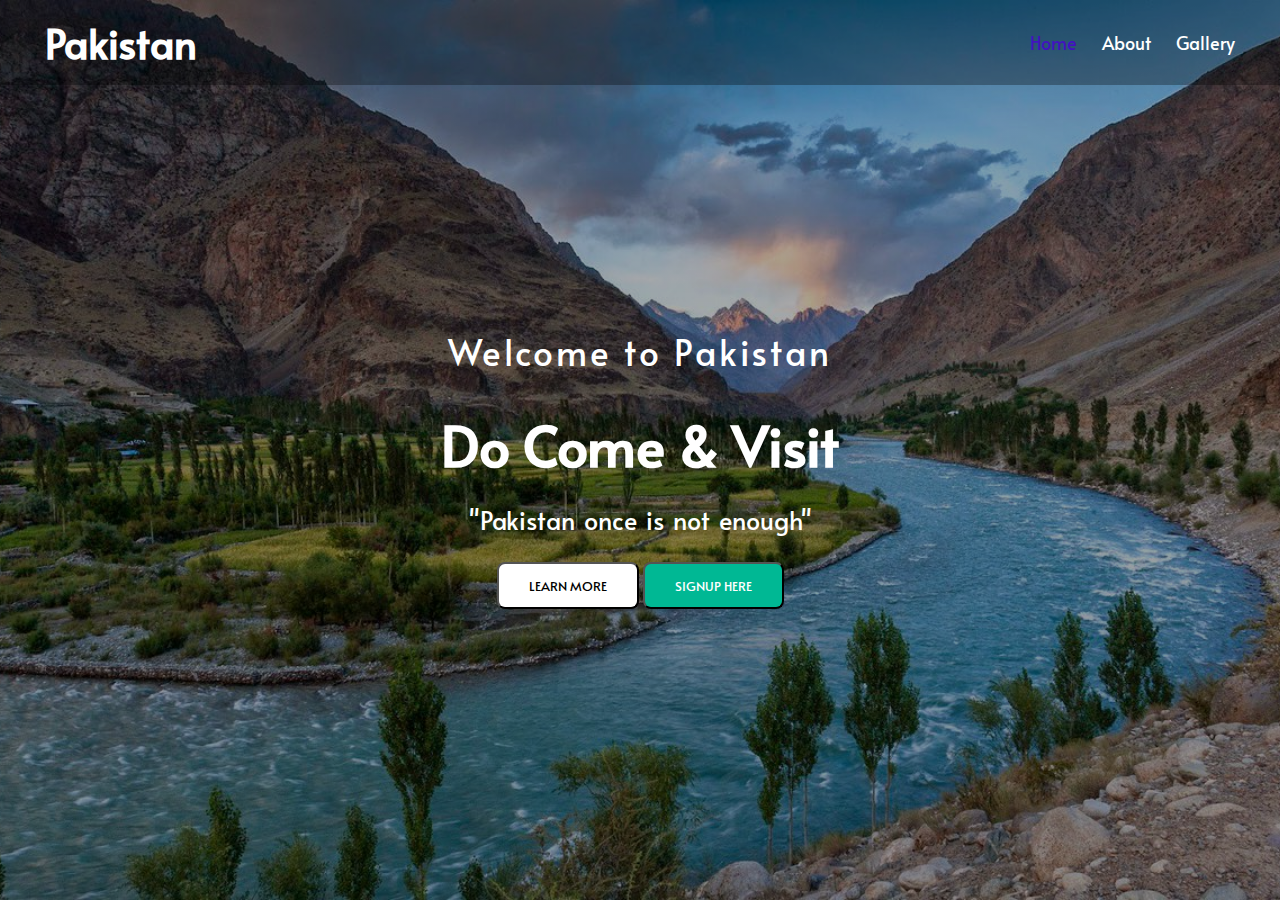
<file: index.html>
<!DOCTYPE html>
<html lang="en">
<head>
    <meta charset="UTF-8">
    <meta name="viewport" content="width=device-width, initial-scale=1.0">
    <title>Pakistan</title>
    <link rel="icon" href="image2.jpg">
    <link rel="stylesheet" href="style.css">
  
    <!-- Google Font Link -->
    <link rel="preconnect" href="https://fonts.gstatic.com">
    <link href="https://fonts.googleapis.com/css2?family=Alata&family=Lora&family=Noto+Sans&display=swap" rel="stylesheet">

<!-- Animation Link -->
<link
rel="stylesheet"
href="https://cdnjs.cloudflare.com/ajax/libs/animate.css/4.1.1/animate.min.css"
/>

<!-- Font Awesome Link -->
<link href="https://stackpath.bootstrapcdn.com/font-awesome/4.7.0/css/font-awesome.min.css" rel="stylesheet" integrity="sha384-wvfXpqpZZVQGK6TAh5PVlGOfQNHSoD2xbE+QkPxCAFlNEevoEH3Sl0sibVcOQVnN" crossorigin="anonymous">
</head>
<body>
    <!-- Navbar -->
    <header>
        <div>
        <nav class="navbar">
        <div class="content">
            <div class="logo"><a href="#"><h1 class="animate__animated animate__heartBeat animate__infinite	infinite">Pakistan</h1></a></div>
            <ul class="menu-list">
                <div class="icon cancel-btn">
                    <i class="fa fa-times" aria-hidden="true"></i>
                </div>
                <li><a class="first-child" href="index.html">Home</a></li>
                <li><a href="about.html">About</a></li>
                <li><a href="Gallery.html">Gallery</a></li>
            </ul>
            <div class="icon menu-btn">
                <i class="fa fa-bars" aria-hidden="true"></i>
            </div>
        </div>
    </nav>

    <!-- Body HTML -->
        <div class="main">
            <section>
            <h3>Welcome to Pakistan</h3>
            <h1>Do Come & Visit <span class="change-content"></span></h1>
            <p>"Pakistan once is not enough"</p>
            <button class="btn-one">LEARN MORE</button>
            <button class="btn-two">SIGNUP HERE</button>
        </section>
        </div>
        </div>
    </header>
    <!-- <p>Created by Muhammad Faizan Mohiuddin</p> -->
    <!-- <p>Created by Muhammad Faizan Mohiuddin</p> -->
    <!-- <p>Created by Muhammad Faizan Mohiuddin</p> -->
    <!-- <p>Created by Muhammad Faizan Mohiuddin</p> -->
    <!-- <p>Created by Muhammad Faizan Mohiuddin</p> -->
    <!-- <p>Created by Muhammad Faizan Mohiuddin</p> -->
    <!-- <p>Created by Muhammad Faizan Mohiuddin</p> -->
    <!-- <p>Created by Muhammad Faizan Mohiuddin</p> -->


    <script src="app.js"></script>
</body>
</html>
</file>
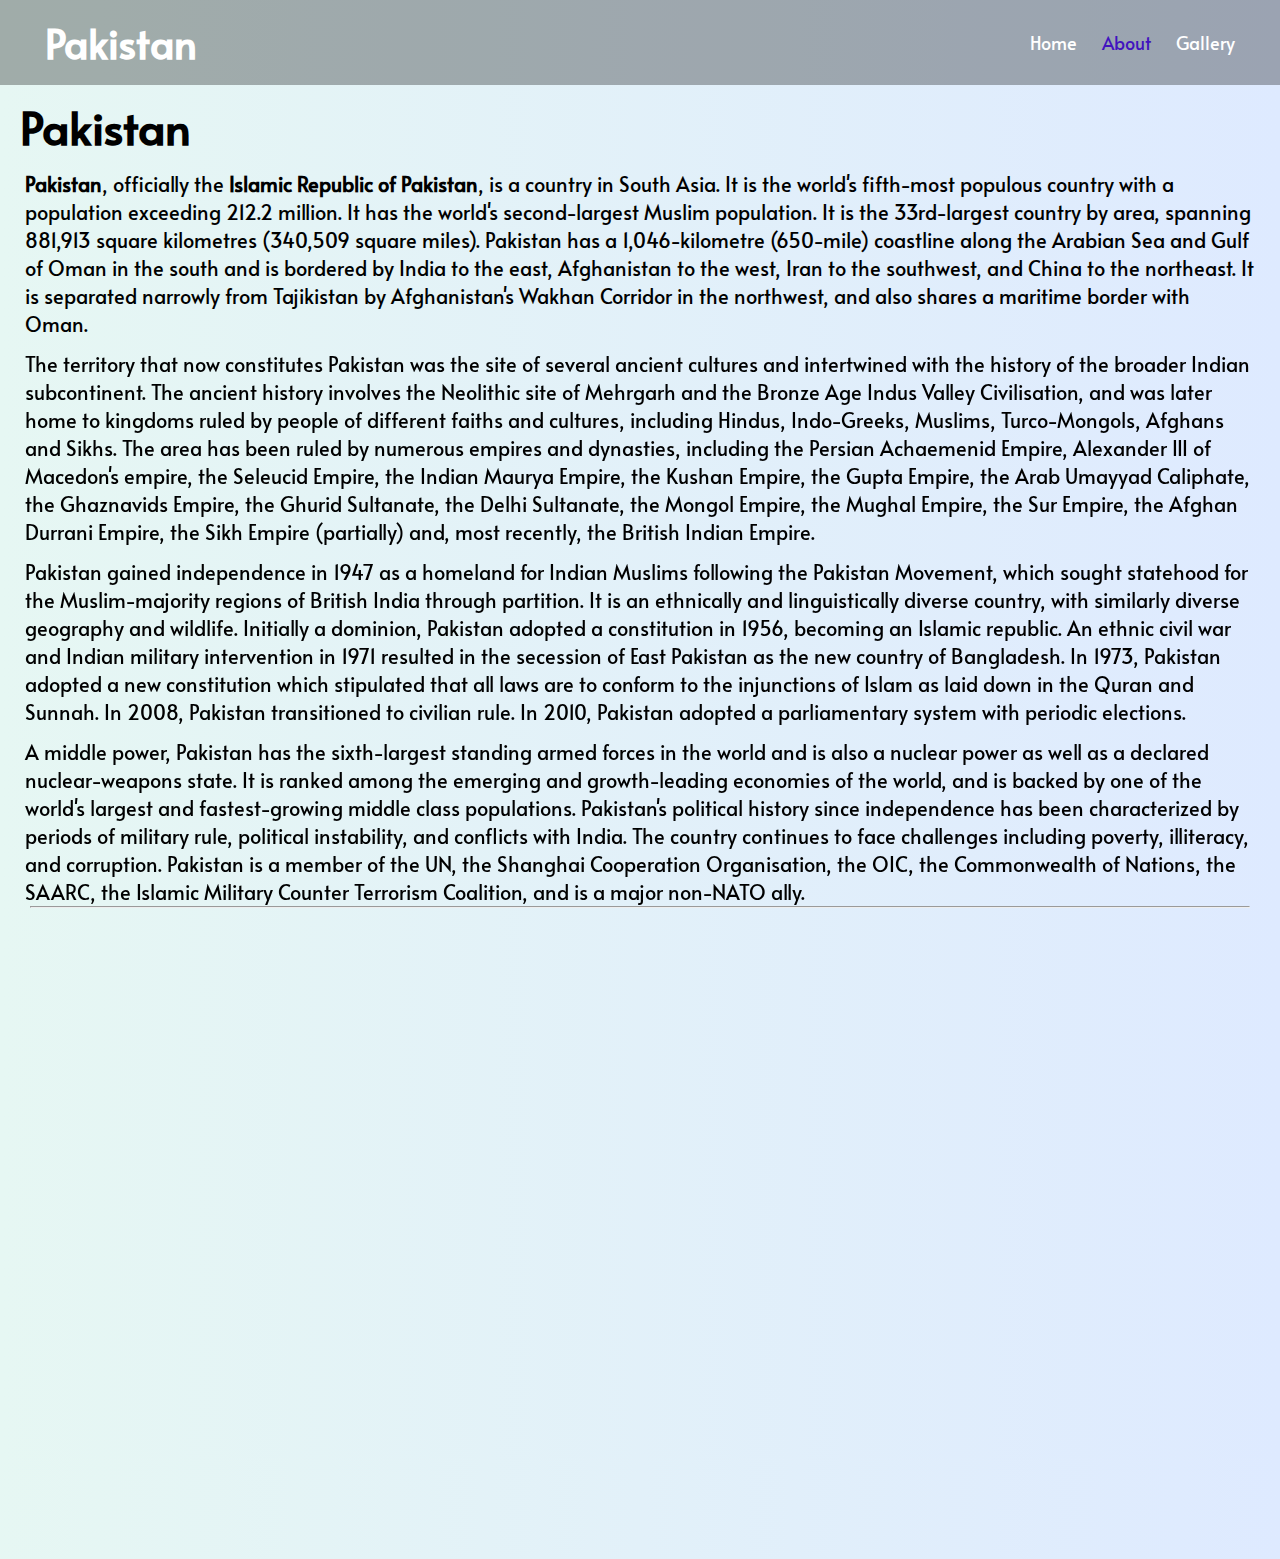
<file: about.html>
<!DOCTYPE html>
<html lang="en">

<head>
    <meta charset="UTF-8">
    <meta name="viewport" content="width=device-width, initial-scale=1.0">
    <title>Pakistan</title>
    <link rel="icon" href="image2.jpg">
    <link rel="stylesheet" href="about.css">

    <!-- Google Font Link -->
    <link rel="preconnect" href="https://fonts.gstatic.com">
    <link href="https://fonts.googleapis.com/css2?family=Alata&family=Lora&family=Noto+Sans&display=swap"
        rel="stylesheet">

    <!-- Animation Link -->
    <link rel="stylesheet" href="https://cdnjs.cloudflare.com/ajax/libs/animate.css/4.1.1/animate.min.css" />

    <!-- AOS Animation Link -->
    <link href="https://unpkg.com/aos@2.3.1/dist/aos.css" rel="stylesheet">

    <!-- Font Awesome Link -->
    <link href="https://stackpath.bootstrapcdn.com/font-awesome/4.7.0/css/font-awesome.min.css" rel="stylesheet"
        integrity="sha384-wvfXpqpZZVQGK6TAh5PVlGOfQNHSoD2xbE+QkPxCAFlNEevoEH3Sl0sibVcOQVnN" crossorigin="anonymous">
</head>

<body>
    <div>
        <nav class="navbar">
            <div class="content">
                <div class="logo"><a href="#">
                        <h1 class="animate__animated animate__heartBeat animate__infinite	infinite">Pakistan</h1>
                    </a></div>
                <ul class="menu-list">
                    <div class="icon cancel-btn">
                        <i class="fa fa-times" aria-hidden="true"></i>
                    </div>
                    <li><a href="index.html">Home</a></li>
                    <li><a class="second-child" href="about.html">About</a></li>
                    <li><a href="Gallery.html">Gallery</a></li>
                </ul>
                <div class="icon menu-btn">
                    <i class="fa fa-bars" aria-hidden="true"></i>
                </div>
            </div>
        </nav>
        <!-- Body HTMl -->
        <div class="">
            <blockquote cite="https://en.wikipedia.org/wiki/Pakistan#Early_and_medieval_age">
                
            <h1 class="main-head">Pakistan</h1>
                <p class="para"><b>Pakistan</b>, officially the <strong>Islamic
                        Republic of Pakistan</strong>, is a country in South Asia. It is the
                    world's fifth-most populous country with a population exceeding 212.2 million. It has the world's
                    second-largest Muslim population. It is the 33rd-largest country by area, spanning 881,913 square
                    kilometres (340,509 square miles). Pakistan has a 1,046-kilometre (650-mile) coastline along the
                    Arabian
                    Sea and Gulf of Oman in the south and is bordered by India to the east, Afghanistan to the west,
                    Iran to
                    the southwest, and China to the northeast. It is separated narrowly from Tajikistan by Afghanistan's
                    Wakhan Corridor in the northwest, and also shares a maritime border with Oman.</p>
                    <div data-aos="fade-up"
     data-aos-duration="1500" data-aos-offset="300">
                <p class="para">The territory that now constitutes Pakistan was
                    the site of several ancient cultures and intertwined
                    with the history of the broader Indian subcontinent. The ancient history involves the Neolithic site
                    of Mehrgarh and the Bronze Age Indus Valley Civilisation, and was later home to kingdoms ruled by
                    people of different faiths and cultures, including Hindus, Indo-Greeks, Muslims, Turco-Mongols,
                    Afghans and Sikhs. The area has been ruled by numerous empires and dynasties, including the Persian
                    Achaemenid Empire, Alexander III of Macedon's empire, the Seleucid Empire, the Indian Maurya Empire,
                    the Kushan Empire, the Gupta Empire, the Arab Umayyad Caliphate, the Ghaznavids Empire, the
                    Ghurid Sultanate, the Delhi Sultanate, the Mongol Empire, the Mughal Empire, the Sur Empire, the
                    Afghan Durrani Empire, the Sikh Empire (partially) and, most recently, the British Indian Empire.
                </p></div>
                <div data-aos="fade-up"
                data-aos-duration="1500" data-aos-offset="300">
                <p class="para">Pakistan gained independence in 1947 as a
                    homeland for Indian Muslims following the Pakistan Movement, which sought statehood for the
                    Muslim-majority regions of British India through partition. It is an ethnically and
                    linguistically diverse country, with similarly diverse geography and wildlife. Initially a dominion,
                    Pakistan adopted a constitution in 1956, becoming an Islamic republic. An ethnic civil war and
                    Indian military intervention in 1971 resulted in the secession of East Pakistan as the new country
                    of Bangladesh. In 1973, Pakistan adopted a new constitution which stipulated that all laws are
                    to conform to the injunctions of Islam as laid down in the Quran and Sunnah. In 2008, Pakistan
                    transitioned to civilian rule. In 2010, Pakistan adopted a parliamentary system with periodic
                    elections.</p></div>
                    <div data-aos="fade-up"
                    data-aos-duration="1500" data-aos-offset="300">
                <p class="para">A middle power, Pakistan has the sixth-largest
                    standing
                    armed forces in the world and is also a nuclear power as well as a declared nuclear-weapons state.
                    It is ranked among the emerging and growth-leading economies of the world, and is backed by
                    one of the world's largest and fastest-growing middle class populations. Pakistan's
                    political history since independence has been characterized by periods of military rule, political
                    instability, and conflicts with India. The country continues to face challenges including poverty,
                    illiteracy, and corruption. Pakistan is a member of the UN, the Shanghai Cooperation
                    Organisation, the OIC, the Commonwealth of Nations, the SAARC, the Islamic Military Counter
                    Terrorism Coalition, and is a major non-NATO ally.</p></div>
                <hr> <br>
                <div data-aos="fade-up"
                data-aos-duration="1500" data-aos-offset="300">
                <h1 class="main-head">Role of Islam in Pakistan</h1></div>

                <div data-aos="fade-up"
     data-aos-duration="1500" data-aos-offset="300">
                <p class="para">Pakistan is the only country to have been created
                    in the name of Islam. The idea of Pakistan, which had received overwhelming popular support
                    among Indian Muslims, especially those in the provinces of British India where Muslims were in a
                    minority such as the United Provinces, was articulated in terms of an Islamic state by the
                    Muslim League leadership, the ulama (Islamic clergy) and Jinnah. Jinnah had developed a close
                    association with the ulama and upon his death was described by one such alim, Maulana Shabbir Ahmad
                    Usmani, as the greatest Muslim after Aurangzeb and as someone who desired to unite the Muslims of
                    the world under the banner of Islam.</p></div>
                    <div data-aos="fade-up"
                    data-aos-duration="15" data-aos-offset="300">
                <p class="para">The Objectives Resolution in March 1949, which
                    declared God as the sole sovereign over the entire universe, represented the first formal step to
                    transform Pakistan into an Islamic state. Muslim League leader Chaudhry Khaliquzzaman
                    asserted that Pakistan could only truly become an Islamic state after bringing all believers of
                    Islam into a single political unit. Keith Callard, one of the earliest scholars on Pakistani
                    politics, observed that Pakistanis believed in the essential unity of purpose and outlook in the
                    Muslim world and assumed that Muslim from other countries would share their views on the
                    relationship between religion and nationality.</p></div>
                    <div data-aos="fade-up"
                    data-aos-duration="1500" data-aos-offset="150">
                <p class="para">However, Pakistan's pan-Islamist sentiments for a
                    united Islamic bloc called Islamistan were not shared by other Muslim governments, although
                    Islamists such as the Grand Mufti of Palestine, Al-Haj Amin al-Husseini, and leaders of the Muslim
                    Brotherhood, became drawn to the country. Pakistan's desire for an international organization of
                    Muslim countries was fulfilled in the 1970s when the Organization of Islamic Conference (OIC) was
                    formed.</p></div>
            </blockquote>
        </div>
    </div>




          <!-- AOS animation code and link -->
        <script src="https://unpkg.com/aos@2.3.1/dist/aos.js"></script>
        <script>
            AOS.init();
          </script>
          <!--End of AOS animation code and link -->
       
       
       
          <script src="app.js"></script>
</body>

</html>
</file>
<file: style.css>
*{
    margin: 0;
    padding: 0;
    box-sizing: border-box;
    font-family: 'Alata', sans-serif;
}
header{
    width: 100%;
    height: 100vh;
    background-image:linear-gradient(rgba(0,0,0,0.3),rgba(0,0,0,0.4)), url(image1.jpg);
    background-repeat: no-repeat;
    background-size: cover;
    background-position: center center;
    background-attachment: fixed;
    -webkit-background-size: cover;
    -moz-background-size: cover;
    -moz-background-size: cover;
}

/* Navbar Styling */
.content{
    max-width: 1250px;
    margin: auto;
    padding: 0px 30px;
}

.navbar{
    width: 100%;
    padding: 15px 0;
    transition: all 0.3 ease;
    background: rgba(0,0,0,0.3);
    align-items: center;
    text-align: center;
    
}

.navbar .sticky{
    padding: 10px 0;
    background: rgba(0,0,0,0.3);
}

.navbar .logo a{
    color: #fff;
    font-size: 20px;
    /* font-weight: bold; */
    text-decoration: none;
}

.navbar .content{
    display: flex;
    align-items: center;
    justify-content: space-between;
}

.navbar .menu-list{
    display: inline-flex;
}

.menu-list li a{
    color: #fff;
    text-decoration: none;
    font-size: 18px;
    font-weight: 100;
    margin-left: 25px;
    transition: all 0.3s ease;
}
.menu-list li a:hover{
    color: cyan;
}

.menu-list li{
    list-style: none;
}

.icon{
    color: #fff;
    font-size: 20px;
    cursor: pointer;
    display: none;
}

.icon.cancel-btn{
    position: absolute; 
    right: 30px;
    top: 20px;
}
nav .menu-list .first-child:first-child{
    color: #4113bf;
}

/* Body Styling */
.main{
    width: 100%;
    height: 85vh;
    display: flex;
    justify-content: center;
    align-items: center;
    text-align: center;
    color: white;
}

section h3{
    font-size: 35px;
    font-weight: 300;
    letter-spacing: 3px;
}

section h1{
    margin: 30px 0 20px 0;  
    font-size: 55px;
    font-weight: 600;
}

section p{
    font-size: 25px;
    word-spacing: 3px;
    margin-bottom: 25px;
}

section button{
    padding: 12px 30px;
    border-radius: 8px;
    outline: none;
    cursor: pointer;
    transition: all 0.5s ease;
}
section button a{
    font-size: 13px;
    font-weight: 500;
    text-decoration: none;
    letter-spacing: 1px;
    transition: all 0.5s ease;
}
section .btn-one{
    background-color: white;
    color: black;
}

.btn-one:hover{
    background-color: #00b894;
    color: white;
}

section .btn-two{
    background-color: #00b894;
    color: white;
}

.btn-two:hover{
    background-color: white;
    color: black;
}

.change-content::after{
    content: '';
    animation: changetext 10s infinite linear;
    color: #00b894;
}

/* Animation Styling */
@keyframes changetext{
    0%{content: "Karachi";}
    15%{content: "Lahore";}
    30%{content: "Islamabad";}
    45%{content: "Faisalabad";}
    60%{content: "Gilgit";}
    75%{content: "Quetta";}
    87%{content: "Swat";}
    100%{content: "Abbottabad";}
}

/* Mobile Screen Styling */
@media (max-width: 868px){
    nav .menu{
        width: 100%;
        max-width: 400px;
        font-size: 14px;
        display: flex;
        padding: 40px 0px;
        text-align: center;
        transition: all 0.3s ease;
    }
    nav .logo{
        font-size: 18px;
        transition: all 0.3s ease;
    }
    section h3{
        font-size: 22px;
        font-weight: 300;
        letter-spacing: 1px;
        transition: all 0.3s ease;
    }    
    section h1{
        font-size: 35px;
        font-weight: 600;
        transition: all 0.3s ease;
    }
    section p{
        font-size: 18px;
        word-spacing: 3px;
        margin-bottom: 25px;
        transition: all 0.3s ease;
    }
}

@media (max-width: 520px){
    section .btn-two{
        margin-top: 10px;
        padding-left: 5px;
        padding-right: 5px;
        transition: all 0.3s ease;
    }
    section .btn-one{
        padding-left: 5px;
        padding-right: 5px;
        transition: all 0.3s ease;
    }
    .navbar .logo{
        font-size: 13px;
        transition: all 0.3s ease;
    }

    body.disabledScroll{
        overflow: hidden;
    }
    .icon{
        display: block;
    }
   .icon.hide{
       display: none;
   }
    .navbar .menu-list{
        position: fixed;
        top: 0;
        left: -100%;
        /* height: 100vh; */
        width: 100%;
        max-width: 400px;
        background:rgba(0,0,0,0.3);
        display: block;
        padding: 40px 0px;
        text-align: center;
        transition: all 0.3s ease;
    }
    .navbar .menu-list.active{
        left: 0%;
    }
    .navbar .menu-list li{
        margin-top: 45px;
    }
    .navbar .menu-list li a{
        font-size: 23px;
    }
    section h3{
        font-size: 15px;
        font-weight: 300;
        letter-spacing: 1px;
        transition: all 0.3s ease;
    }    
    section h1{
        font-size: 22px;
        font-weight: 600;
        transition: all 0.3s ease;
    }
    section p{
        font-size: 18px;
        word-spacing: 3px;
        margin-bottom: 25px;
        transition: all 0.3s ease;
    }
}

@media (max-width: 160px){
    .navbar .logo{
        font-size: 8px;
        transition: all 0.3s ease;
    }

    section h3{
        font-size: 15px;
        font-weight: 300;
        letter-spacing: 1px;
        transition: all 0.3s ease;
    }    
    section h1{
        font-size: 20px;
        font-weight: 600;
        transition: all 0.3s ease;
    }
    section p{
        font-size: 18px;
        word-spacing: 3px;
        margin-bottom: 25px;
        transition: all 0.3s ease;
    }
}
</file>
<file: about.css>
*{
    margin: 0;
    padding: 0;
    box-sizing: border-box;
    font-family: 'Alata', sans-serif;
}
body{
    background: linear-gradient(to right, rgba(230, 247, 243),rgba(222, 234, 255));
}
/* Navbar Styling */

.content{
    max-width: 1250px;
    margin: auto;
    padding: 0px 30px;
}

.navbar{
    width: 100%;
    padding: 15px 0;
    transition: all 0.3 ease;
    background: rgba(0, 0, 0,0.3);
    align-items: center;
    text-align: center;
    
}

.navbar .sticky{
    padding: 10px 0;
    background: rgba(0,0,0,0.3);
}

.navbar .logo a{
    color: #fff;
    font-size: 20px;
    /* font-weight: bold; */
    text-decoration: none;
}

.navbar .content{
    display: flex;
    align-items: center;
    justify-content: space-between;
}

.navbar .menu-list{
    display: inline-flex;
}

.menu-list li a{
    color: #fff;
    text-decoration: none;
    font-size: 18px;
    font-weight: 100;
    margin-left: 25px;
    transition: all 0.3s ease;
}
.menu-list li a:hover{
    color: cyan;
}

.menu-list li{
    list-style: none;
}

.icon{
    color: #fff;
    font-size: 20px;
    cursor: pointer;
    display: none;
}

.icon.cancel-btn{
    position: absolute; 
    right: 30px;
    top: 20px;
}
nav .menu-list .second-child:first-child{
    color: #4113bf;
}

@media (max-width: 520px){
    .navbar .logo{
        font-size: 13px;
        transition: all 0.3s ease;
    }

    body.disabledScroll{
        overflow: hidden;
    }
    .icon{
        display: block;
    }
   .icon.hide{
       display: none;
   }
    .navbar .menu-list{
        position: fixed;
        top: 0;
        left: -100%;
        /* height: 100vh; */
        width: 100%;
        max-width: 400px;
        background:rgba(0,0,0,0.3);
        display: block;
        padding: 40px 0px;
        text-align: center;
        transition: all 0.3s ease;
    }
    .navbar .menu-list.active{
        left: 0%;
    }
    .navbar .menu-list li{
        margin-top: 45px;
    }
    .navbar .menu-list li a{
        font-size: 23px;
    }
}

/* Body Styling */
.main-head{
    margin-left: 20px;
    margin-top: 10px;
    font-size: 45px;
}

.para{
    margin-top: 12px;
    margin-left: 25px;
    margin-right: 25px;
    font-size: 20px;
}
hr{
    margin-left: 30px;
    margin-right: 30px;
}
</file>
